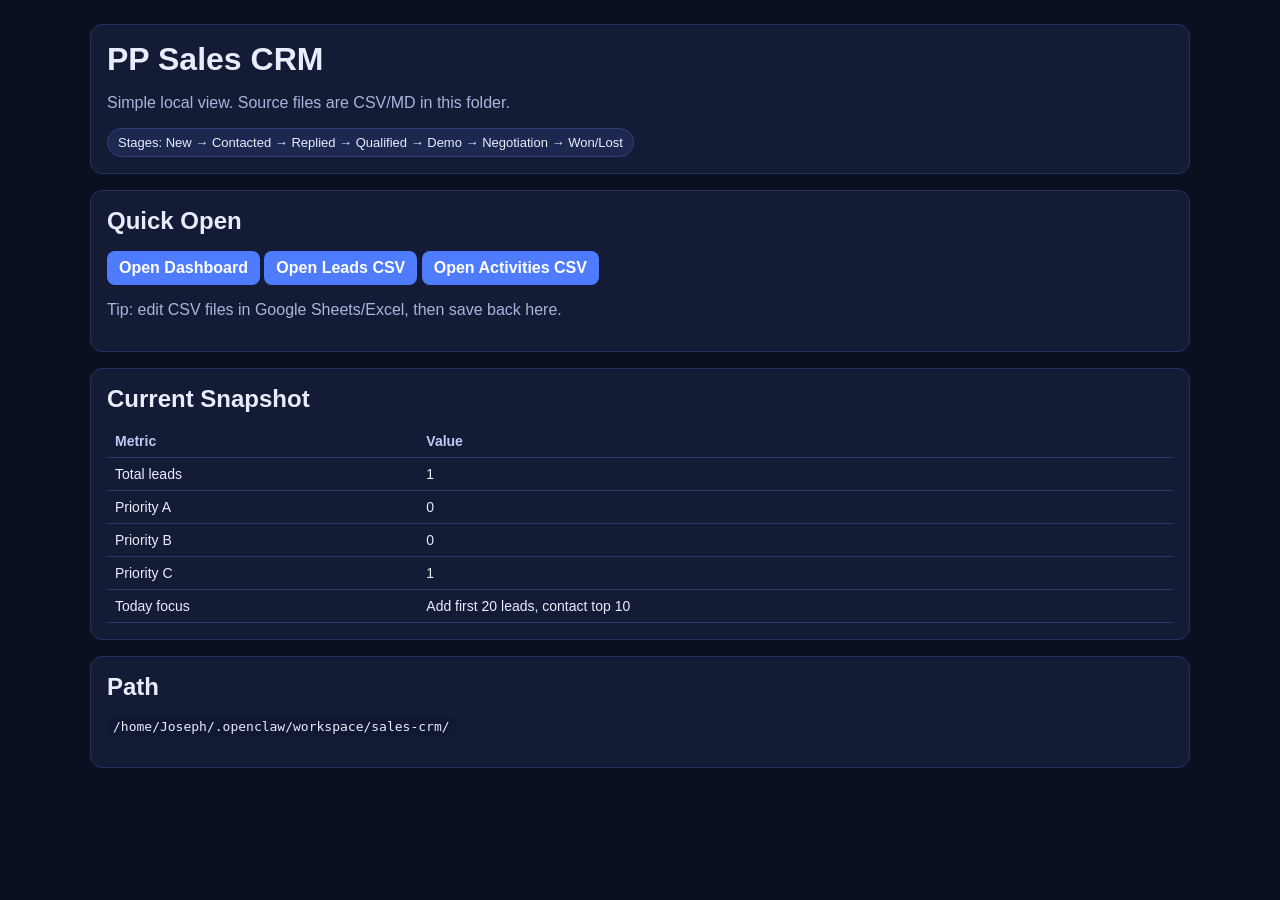
<file: crm.html>
<!doctype html>
<html lang="en">
<head>
  <meta charset="UTF-8" />
  <meta name="viewport" content="width=device-width, initial-scale=1.0" />
  <title>Sales CRM</title>
  <style>
    body{font-family:Arial,Helvetica,sans-serif;background:#0b1020;color:#e8ecff;margin:0}
    .wrap{max-width:1100px;margin:24px auto;padding:0 16px}
    .card{background:#141b34;border:1px solid #26315f;border-radius:12px;padding:16px;margin-bottom:16px}
    h1,h2{margin:0 0 12px}
    .muted{color:#aab4df}
    .row{display:flex;gap:12px;flex-wrap:wrap}
    .pill{background:#1e2750;border:1px solid #33407a;border-radius:999px;padding:6px 10px;font-size:13px}
    table{width:100%;border-collapse:collapse;margin-top:10px;font-size:14px}
    th,td{border-bottom:1px solid #2b376b;padding:8px;text-align:left}
    th{color:#bfc9f8}
    .btn{display:inline-block;background:#4f7cff;color:white;text-decoration:none;padding:8px 12px;border-radius:8px;font-weight:600}
    code{background:#111832;padding:2px 6px;border-radius:6px}
  </style>
</head>
<body>
  <div class="wrap">
    <div class="card">
      <h1>PP Sales CRM</h1>
      <p class="muted">Simple local view. Source files are CSV/MD in this folder.</p>
      <div class="row">
        <span class="pill">Stages: New → Contacted → Replied → Qualified → Demo → Negotiation → Won/Lost</span>
      </div>
    </div>

    <div class="card">
      <h2>Quick Open</h2>
      <p>
        <a class="btn" href="./dashboard.md">Open Dashboard</a>
        <a class="btn" href="./leads.csv">Open Leads CSV</a>
        <a class="btn" href="./activities.csv">Open Activities CSV</a>
      </p>
      <p class="muted">Tip: edit CSV files in Google Sheets/Excel, then save back here.</p>
    </div>

    <div class="card">
      <h2>Current Snapshot</h2>
      <table>
        <thead>
          <tr><th>Metric</th><th>Value</th></tr>
        </thead>
        <tbody>
          <tr><td>Total leads</td><td>1</td></tr>
          <tr><td>Priority A</td><td>0</td></tr>
          <tr><td>Priority B</td><td>0</td></tr>
          <tr><td>Priority C</td><td>1</td></tr>
          <tr><td>Today focus</td><td>Add first 20 leads, contact top 10</td></tr>
        </tbody>
      </table>
    </div>

    <div class="card">
      <h2>Path</h2>
      <p><code>/home/Joseph/.openclaw/workspace/sales-crm/</code></p>
    </div>
  </div>
</body>
</html>
</file>
